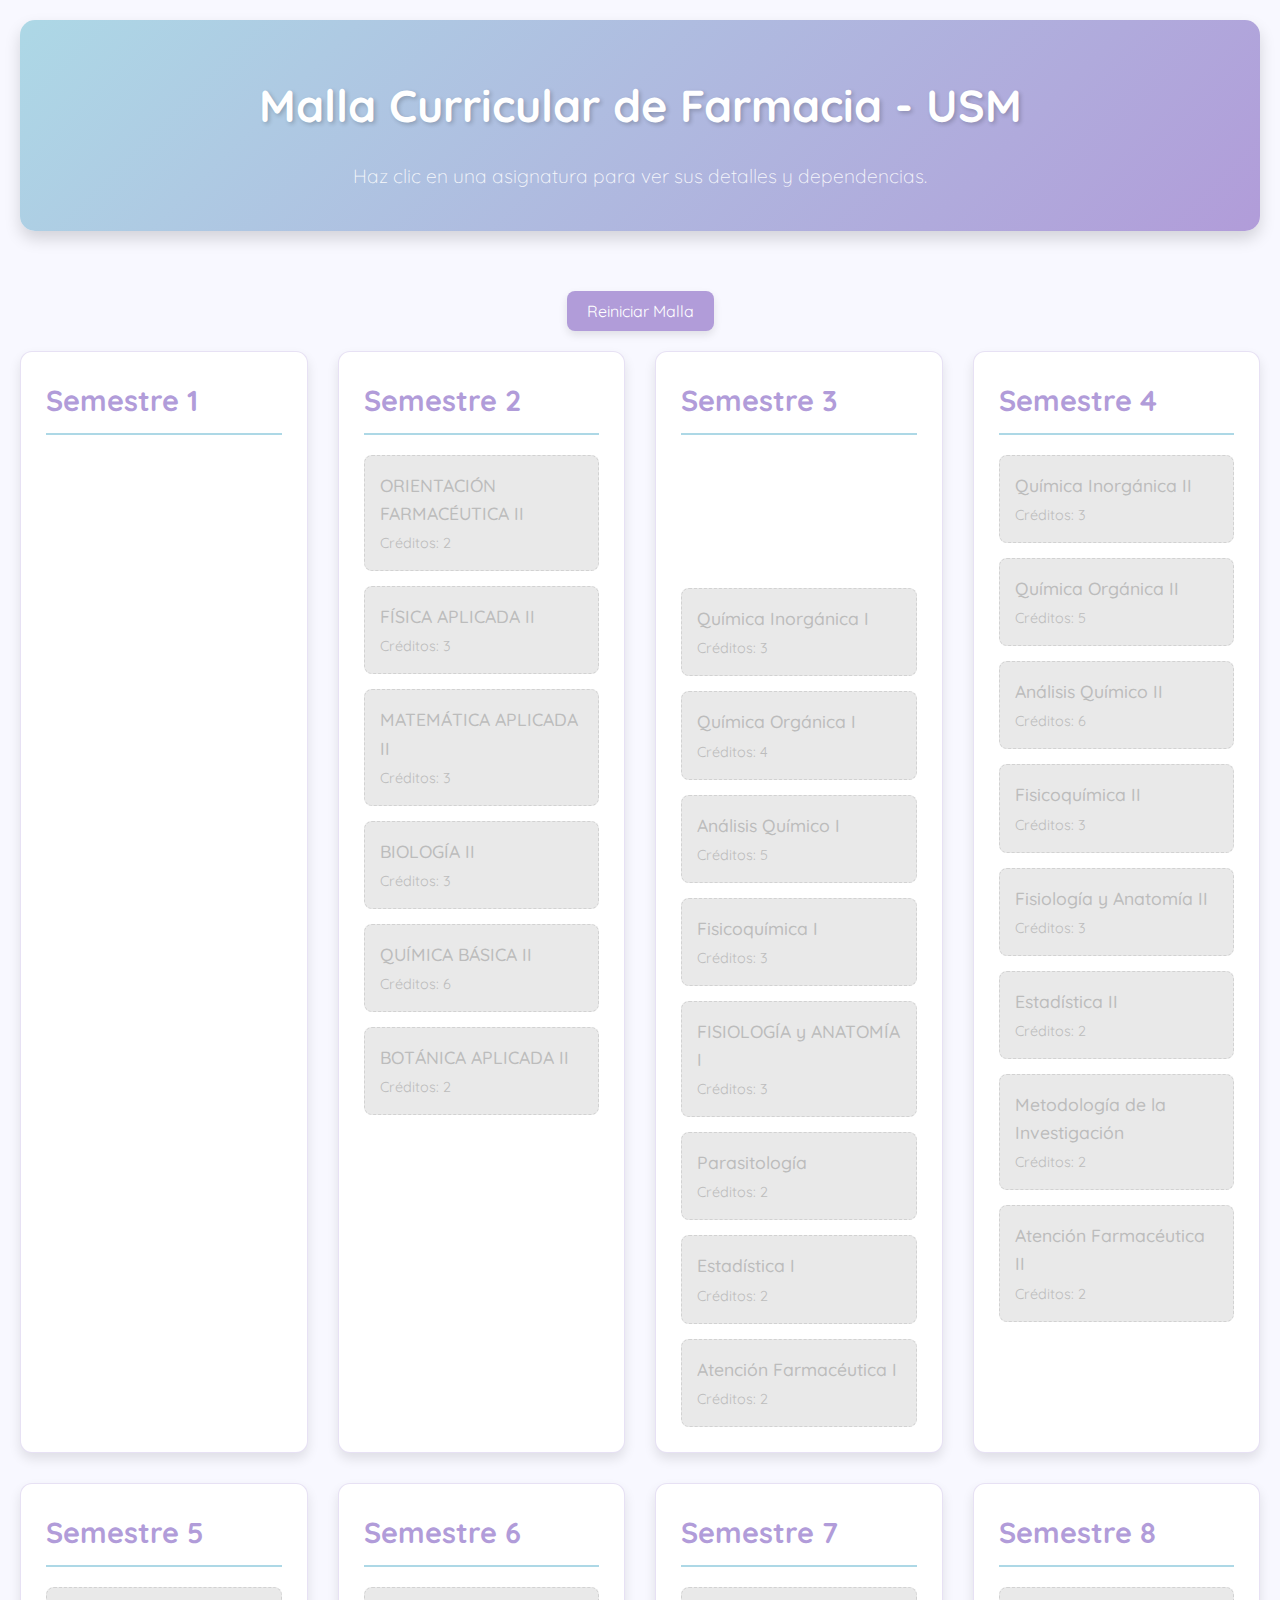
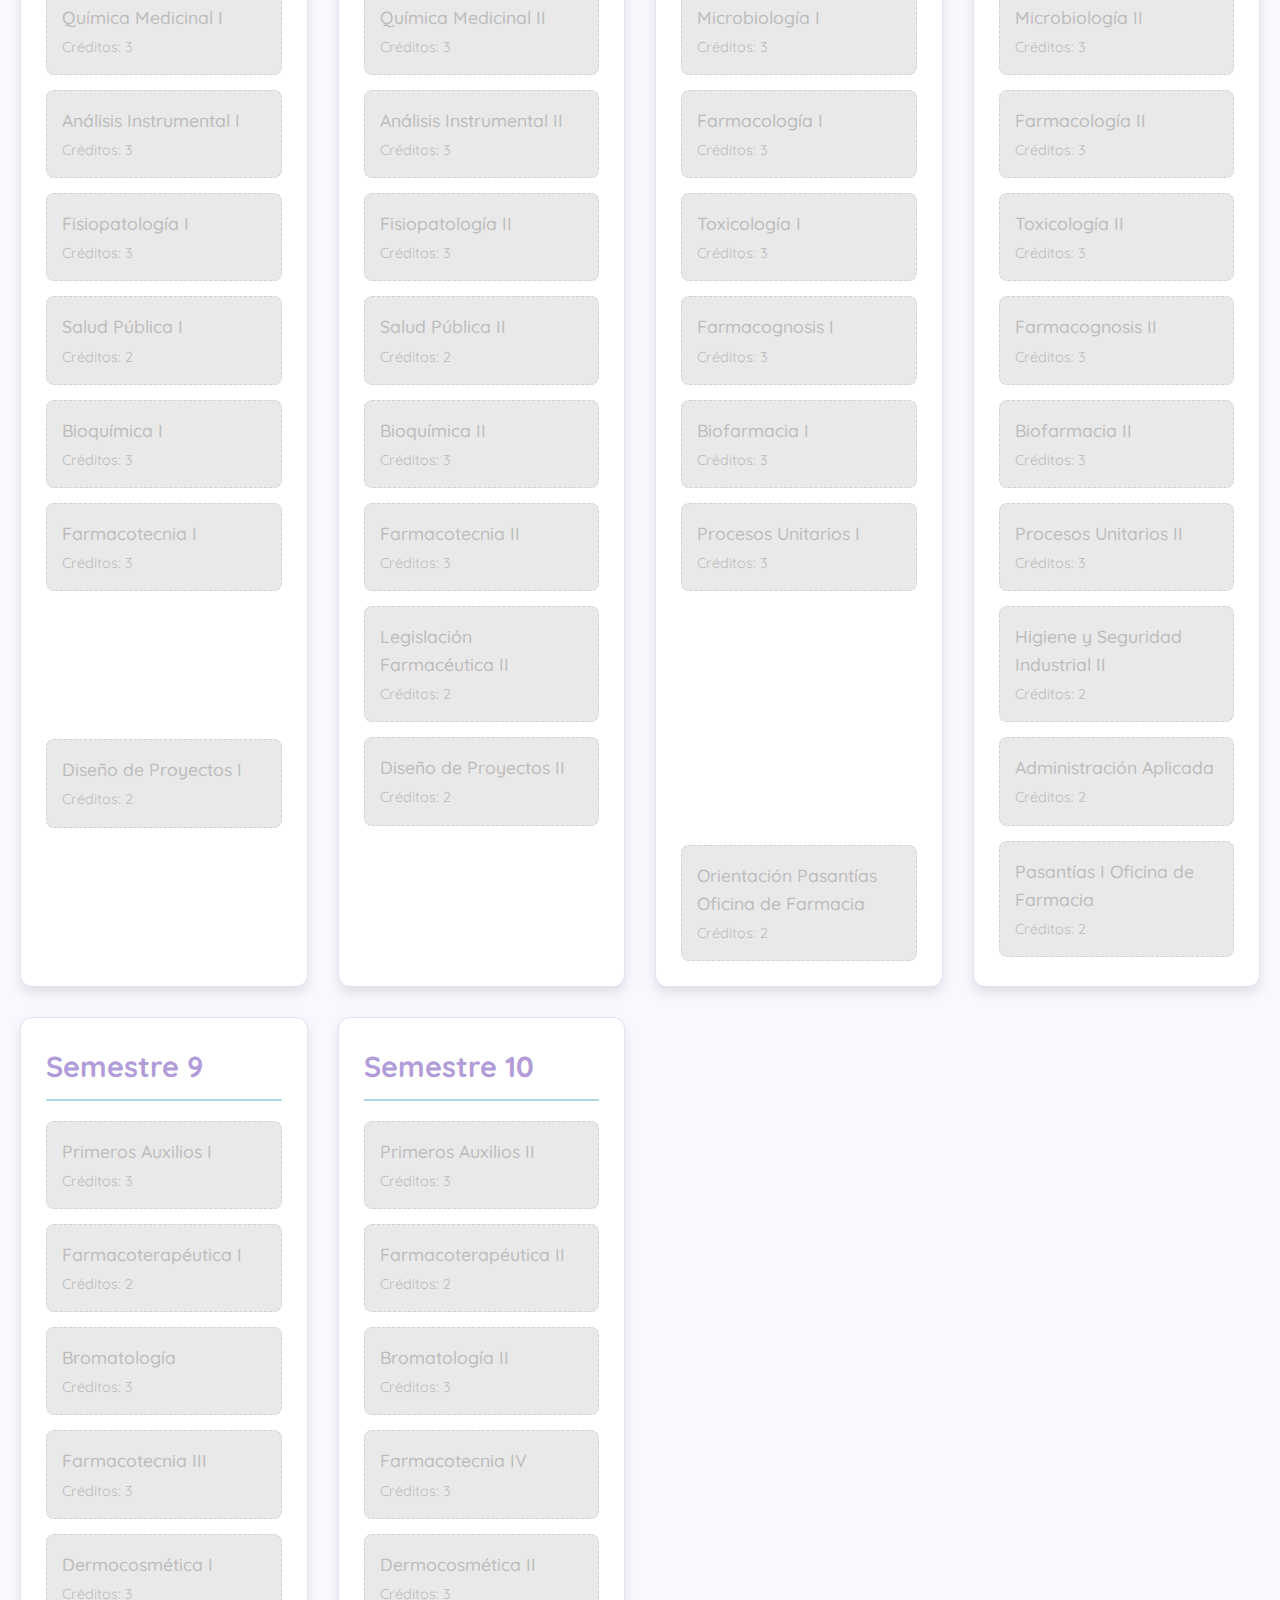
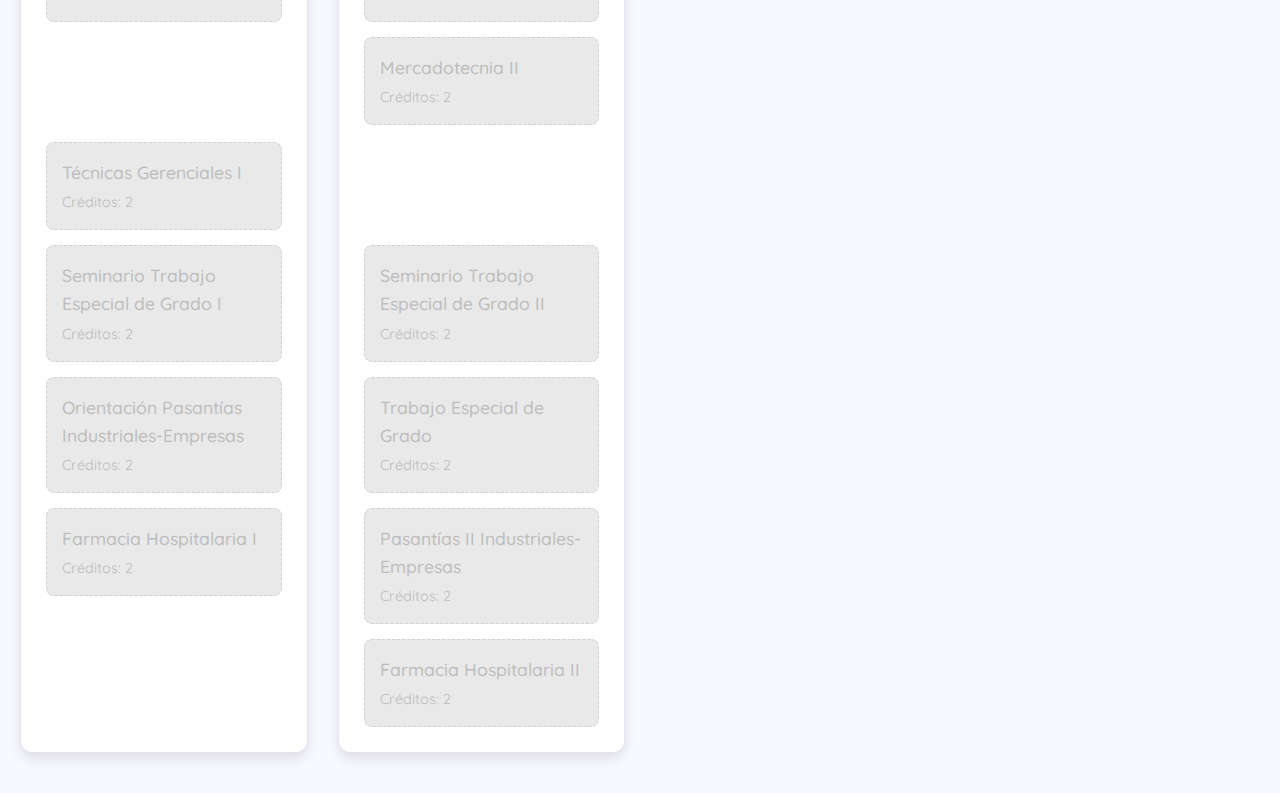
<file: index.html>
<!DOCTYPE html>
<html lang="es">
<head>
    <meta charset="UTF-8">
    <meta name="viewport" content="width=device-width, initial-scale=1.0">
    <title>Malla Curricular - Farmacia USM</title>
    <link rel="stylesheet" href="style.css">
</head>
<body>
    <header>
        <h1>Malla Curricular de Farmacia - USM</h1>
        <p>Haz clic en una asignatura para ver sus detalles y dependencias.</p>
    </header>

    <div class="grid-container">
        <div class="semester" id="semestre-1">
            <h2>Semestre 1</h2>
            <div class="course" id="orientacion-farmaceutica-i" data-credits="2">
                <h3>ORIENTACIÓN FARMACÉUTICA I</h3>
                <p>Créditos: 2</p>
            </div>
            <div class="course" id="fisica-aplicada-ii-s1" data-credits="3">
                <h3>FÍSICA APLICADA II</h3>
                <p>Créditos: 3</p>
            </div>
            <div class="course" id="matematica-aplicada-i" data-credits="3">
                <h3>MATEMÁTICA APLICADA I</h3>
                <p>Créditos: 3</p>
            </div>
            <div class="course" id="biologia-i" data-credits="3">
                <h3>BIOLOGÍA I</h3>
                <p>Créditos: 3</p>
            </div>
            <div class="course" id="quimica-basica" data-credits="6">
                <h3>QUÍMICA BÁSICA</h3>
                <p>Créditos: 6</p>
            </div>
            <div class="course" id="botanica-aplicada-i" data-credits="2">
                <h3>BOTÁNICA APLICADA I</h3>
                <p>Créditos: 2</p>
            </div>
        </div>

        <div class="semester" id="semestre-2">
            <h2>Semestre 2</h2>
            <div class="course" id="orientacion-farmaceutica-ii" data-credits="2" data-prerequisites="orientacion-farmaceutica-i">
                <h3>ORIENTACIÓN FARMACÉUTICA II</h3>
                <p>Créditos: 2</p>
            </div>
            <div class="course" id="fisica-aplicada-ii-s2" data-credits="3" data-prerequisites="fisica-aplicada-ii-s1">
                <h3>FÍSICA APLICADA II</h3>
                <p>Créditos: 3</p>
            </div>
            <div class="course" id="matematica-aplicada-ii" data-credits="3" data-prerequisites="matematica-aplicada-i">
                <h3>MATEMÁTICA APLICADA II</h3>
                <p>Créditos: 3</p>
            </div>
            <div class="course" id="biologia-ii" data-credits="3" data-prerequisites="biologia-i">
                <h3>BIOLOGÍA II</h3>
                <p>Créditos: 3</p>
            </div>
            <div class="course" id="quimica-basica-ii" data-credits="6" data-prerequisites="quimica-basica">
                <h3>QUÍMICA BÁSICA II</h3>
                <p>Créditos: 6</p>
            </div>
            <div class="course" id="botanica-aplicada-ii" data-credits="2" data-prerequisites="botanica-aplicada-i">
                <h3>BOTÁNICA APLICADA II</h3>
                <p>Créditos: 2</p>
            </div>
        </div>

        <div class="semester" id="semestre-3">
            <h2>Semestre 3</h2>
            <div class="course" id="estudio-y-comprension-hombre" data-credits="2">
                <h3>Estudio y Comprensión del Hombre</h3>
                <p>Créditos: 2</p>
            </div>
            <div class="course" id="quimica-inorganica-i" data-credits="3" data-prerequisites="quimica-basica-ii">
                <h3>Química Inorgánica I</h3>
                <p>Créditos: 3</p>
            </div>
            <div class="course" id="quimica-organica-i" data-credits="4" data-prerequisites="quimica-basica-ii">
                <h3>Química Orgánica I</h3>
                <p>Créditos: 4</p>
            </div>
            <div class="course" id="analisis-quimico-i" data-credits="5" data-prerequisites="quimica-basica-ii">
                <h3>Análisis Químico I</h3>
                <p>Créditos: 5</p>
            </div>
            <div class="course" id="fisicoquimica-i" data-credits="3" data-prerequisites="fisica-aplicada-ii-s2">
                <h3>Fisicoquímica I</h3>
                <p>Créditos: 3</p>
            </div>
            <div class="course" id="fisiologia-y-anatomia-i" data-credits="3" data-prerequisites="biologia-ii">
                <h3>FISIOLOGÍA y ANATOMÍA I</h3>
                <p>Créditos: 3</p>
            </div>
            <div class="course" id="parasitologia" data-credits="2" data-prerequisites="biologia-ii">
                <h3>Parasitología</h3>
                <p>Créditos: 2</p>
            </div>
            <div class="course" id="estadistica-i" data-credits="2" data-prerequisites="matematica-aplicada-ii">
                <h3>Estadística I</h3>
                <p>Créditos: 2</p>
            </div>
            <div class="course" id="atencion-farmaceutica-i" data-credits="2" data-prerequisites="orientacion-farmaceutica-ii">
                <h3>Atención Farmacéutica I</h3>
                <p>Créditos: 2</p>
            </div>
        </div>

        <div class="semester" id="semestre-4">
            <h2>Semestre 4</h2>
            <div class="course" id="quimica-inorganica-ii" data-credits="3" data-prerequisites="quimica-inorganica-i">
                <h3>Química Inorgánica II</h3>
                <p>Créditos: 3</p>
            </div>
            <div class="course" id="quimica-organica-ii" data-credits="5" data-prerequisites="quimica-organica-i">
                <h3>Química Orgánica II</h3>
                <p>Créditos: 5</p>
            </div>
            <div class="course" id="analisis-quimico-ii" data-credits="6" data-prerequisites="analisis-quimico-i">
                <h3>Análisis Químico II</h3>
                <p>Créditos: 6</p>
            </div>
            <div class="course" id="fisicoquimica-ii" data-credits="3" data-prerequisites="fisicoquimica-i">
                <h3>Fisicoquímica II</h3>
                <p>Créditos: 3</p>
            </div>
            <div class="course" id="fisiologia-y-anatomia-ii" data-credits="3" data-prerequisites="fisiologia-y-anatomia-i">
                <h3>Fisiología y Anatomía II</h3>
                <p>Créditos: 3</p>
            </div>
            <div class="course" id="estadistica-ii" data-credits="2" data-prerequisites="estadistica-i">
                <h3>Estadística II</h3>
                <p>Créditos: 2</p>
            </div>
            <div class="course" id="metodologia-investigacion" data-credits="2" data-prerequisites="estadistica-i">
                <h3>Metodología de la Investigación</h3>
                <p>Créditos: 2</p>
            </div>
            <div class="course" id="atencion-farmaceutica-ii" data-credits="2" data-prerequisites="atencion-farmaceutica-i">
                <h3>Atención Farmacéutica II</h3>
                <p>Créditos: 2</p>
            </div>
        </div>

        <div class="semester" id="semestre-5">
            <h2>Semestre 5</h2>
            <div class="course" id="quimica-medicinal-i" data-credits="3" data-prerequisites="quimica-organica-ii">
                <h3>Química Medicinal I</h3>
                <p>Créditos: 3</p>
            </div>
            <div class="course" id="analisis-instrumental-i" data-credits="3" data-prerequisites="analisis-quimico-ii">
                <h3>Análisis Instrumental I</h3>
                <p>Créditos: 3</p>
            </div>
            <div class="course" id="fisiopatologia-i" data-credits="3" data-prerequisites="fisiologia-y-anatomia-ii">
                <h3>Fisiopatología I</h3>
                <p>Créditos: 3</p>
            </div>
            <div class="course" id="salud-publica-i" data-credits="2" data-prerequisites="parasitologia">
                <h3>Salud Pública I</h3>
                <p>Créditos: 2</p>
            </div>
            <div class="course" id="bioquimica-i" data-credits="3" data-prerequisites="fisicoquimica-ii">
                <h3>Bioquímica I</h3>
                <p>Créditos: 3</p>
            </div>
            <div class="course" id="farmacotecnia-i" data-credits="3" data-prerequisites="atencion-farmaceutica-ii">
                <h3>Farmacotecnia I</h3>
                <p>Créditos: 3</p>
            </div>
            <div class="course" id="legislacion-farmaceutica-i" data-credits="2">
                <h3>Legislación Farmacéutica I</h3>
                <p>Créditos: 2</p>
            </div>
            <div class="course" id="diseno-proyectos-i" data-credits="2" data-prerequisites="estadistica-ii">
                <h3>Diseño de Proyectos I</h3>
                <p>Créditos: 2</p>
            </div>
        </div>

        <div class="semester" id="semestre-6">
            <h2>Semestre 6</h2>
            <div class="course" id="quimica-medicinal-ii" data-credits="3" data-prerequisites="quimica-medicinal-i">
                <h3>Química Medicinal II</h3>
                <p>Créditos: 3</p>
            </div>
            <div class="course" id="analisis-instrumental-ii" data-credits="3" data-prerequisites="analisis-instrumental-i">
                <h3>Análisis Instrumental II</h3>
                <p>Créditos: 3</p>
            </div>
            <div class="course" id="fisiopatologia-ii" data-credits="3" data-prerequisites="fisiopatologia-i">
                <h3>Fisiopatología II</h3>
                <p>Créditos: 3</p>
            </div>
            <div class="course" id="salud-publica-ii" data-credits="2" data-prerequisites="salud-publica-i">
                <h3>Salud Pública II</h3>
                <p>Créditos: 2</p>
            </div>
            <div class="course" id="bioquimica-ii" data-credits="3" data-prerequisites="bioquimica-i">
                <h3>Bioquímica II</h3>
                <p>Créditos: 3</p>
            </div>
            <div class="course" id="farmacotecnia-ii" data-credits="3" data-prerequisites="farmacotecnia-i">
                <h3>Farmacotecnia II</h3>
                <p>Créditos: 3</p>
            </div>
            <div class="course" id="legislacion-farmaceutica-ii" data-credits="2" data-prerequisites="legislacion-farmaceutica-i">
                <h3>Legislación Farmacéutica II</h3>
                <p>Créditos: 2</p>
            </div>
            <div class="course" id="diseno-proyectos-ii" data-credits="2" data-prerequisites="diseno-proyectos-i">
                <h3>Diseño de Proyectos II</h3>
                <p>Créditos: 2</p>
            </div>
        </div>

        <div class="semester" id="semestre-7">
            <h2>Semestre 7</h2>
            <div class="course" id="microbiologia-i" data-credits="3" data-prerequisites="salud-publica-ii">
                <h3>Microbiología I</h3>
                <p>Créditos: 3</p>
            </div>
            <div class="course" id="farmacologia-i" data-credits="3" data-prerequisites="fisiopatologia-ii">
                <h3>Farmacología I</h3>
                <p>Créditos: 3</p>
            </div>
            <div class="course" id="toxicologia-i" data-credits="3" data-prerequisites="bioquimica-ii">
                <h3>Toxicología I</h3>
                <p>Créditos: 3</p>
            </div>
            <div class="course" id="farmacognosis-i" data-credits="3" data-prerequisites="quimica-medicinal-ii">
                <h3>Farmacognosis I</h3>
                <p>Créditos: 3</p>
            </div>
            <div class="course" id="biofarmacia-i" data-credits="3" data-prerequisites="analisis-instrumental-ii">
                <h3>Biofarmacia I</h3>
                <p>Créditos: 3</p>
            </div>
            <div class="course" id="procesos-unitarios-i" data-credits="3" data-prerequisites="analisis-instrumental-ii">
                <h3>Procesos Unitarios I</h3>
                <p>Créditos: 3</p>
            </div>
            <div class="course" id="higiene-seguridad-industrial-i" data-credits="2">
                <h3>Higiene y Seguridad Industrial I</h3>
                <p>Créditos: 2</p>
            </div>
            <div class="course" id="economia-aplicada" data-credits="2">
                <h3>Economía Aplicada</h3>
                <p>Créditos: 2</p>
            </div>
            <div class="course" id="orientacion-pasantias-oficina" data-credits="2" data-prerequisites="farmacotecnia-ii">
                <h3>Orientación Pasantías Oficina de Farmacia</h3>
                <p>Créditos: 2</p>
            </div>
        </div>

        <div class="semester" id="semestre-8">
            <h2>Semestre 8</h2>
            <div class="course" id="microbiologia-ii" data-credits="3" data-prerequisites="microbiologia-i">
                <h3>Microbiología II</h3>
                <p>Créditos: 3</p>
            </div>
            <div class="course" id="farmacologia-ii" data-credits="3" data-prerequisites="farmacologia-i">
                <h3>Farmacología II</h3>
                <p>Créditos: 3</p>
            </div>
            <div class="course" id="toxicologia-ii" data-credits="3" data-prerequisites="toxicologia-i">
                <h3>Toxicología II</h3>
                <p>Créditos: 3</p>
            </div>
            <div class="course" id="farmacognosis-ii" data-credits="3" data-prerequisites="farmacognosis-i">
                <h3>Farmacognosis II</h3>
                <p>Créditos: 3</p>
            </div>
            <div class="course" id="biofarmacia-ii" data-credits="3" data-prerequisites="biofarmacia-i">
                <h3>Biofarmacia II</h3>
                <p>Créditos: 3</p>
            </div>
            <div class="course" id="procesos-unitarios-ii" data-credits="3" data-prerequisites="procesos-unitarios-i">
                <h3>Procesos Unitarios II</h3>
                <p>Créditos: 3</p>
            </div>
            <div class="course" id="higiene-seguridad-industrial-ii" data-credits="2" data-prerequisites="higiene-seguridad-industrial-i">
                <h3>Higiene y Seguridad Industrial II</h3>
                <p>Créditos: 2</p>
            </div>
            <div class="course" id="administracion-aplicada" data-credits="2" data-prerequisites="economia-aplicada">
                <h3>Administración Aplicada</h3>
                <p>Créditos: 2</p>
            </div>
            <div class="course" id="pasantias-i-oficina" data-credits="2" data-prerequisites="orientacion-pasantias-oficina">
                <h3>Pasantías I Oficina de Farmacia</h3>
                <p>Créditos: 2</p>
            </div>
        </div>

        <div class="semester" id="semestre-9">
            <h2>Semestre 9</h2>
            <div class="course" id="primeros-auxilios-i" data-credits="3" data-prerequisites="toxicologia-ii">
                <h3>Primeros Auxilios I</h3>
                <p>Créditos: 3</p>
            </div>
            <div class="course" id="farmacoterapeutica-i" data-credits="2" data-prerequisites="farmacologia-ii">
                <h3>Farmacoterapéutica I</h3>
                <p>Créditos: 2</p>
            </div>
            <div class="course" id="bromatologia" data-credits="3" data-prerequisites="microbiologia-ii">
                <h3>Bromatología</h3>
                <p>Créditos: 3</p>
            </div>
            <div class="course" id="farmacotecnia-iii" data-credits="3" data-prerequisites="procesos-unitarios-ii">
                <h3>Farmacotecnia III</h3>
                <p>Créditos: 3</p>
            </div>
            <div class="course" id="dermocosmetica-i" data-credits="3" data-prerequisites="farmacognosis-ii">
                <h3>Dermocosmética I</h3>
                <p>Créditos: 3</p>
            </div>
            <div class="course" id="mercadotecnia-i" data-credits="2">
                <h3>Mercadotecnia I</h3>
                <p>Créditos: 2</p>
            </div>
            <div class="course" id="tecnicas-gerenciales-i" data-credits="2" data-prerequisites="administracion-aplicada">
                <h3>Técnicas Gerenciales I</h3>
                <p>Créditos: 2</p>
            </div>
            <div class="course" id="seminario-tesis-i" data-credits="2" data-prerequisites="diseno-proyectos-ii">
                <h3>Seminario Trabajo Especial de Grado I</h3>
                <p>Créditos: 2</p>
            </div>
            <div class="course" id="orientacion-pasantias-industriales" data-credits="2" data-prerequisites="pasantias-i-oficina">
                <h3>Orientación Pasantías Industriales-Empresas</h3>
                <p>Créditos: 2</p>
            </div>
            <div class="course" id="farmacia-hospitalaria-i" data-credits="2" data-prerequisites="farmacologia-ii">
                <h3>Farmacia Hospitalaria I</h3>
                <p>Créditos: 2</p>
            </div>
        </div>

        <div class="semester" id="semestre-10">
            <h2>Semestre 10</h2>
            <div class="course" id="primeros-auxilios-ii" data-credits="3" data-prerequisites="primeros-auxilios-i">
                <h3>Primeros Auxilios II</h3>
                <p>Créditos: 3</p>
            </div>
            <div class="course" id="farmacoterapeutica-ii" data-credits="2" data-prerequisites="farmacoterapeutica-i">
                <h3>Farmacoterapéutica II</h3>
                <p>Créditos: 2</p>
            </div>
            <div class="course" id="bromatologia-ii" data-credits="3" data-prerequisites="bromatologia">
                <h3>Bromatología II</h3>
                <p>Créditos: 3</p>
            </div>
            <div class="course" id="farmacotecnia-iv" data-credits="3" data-prerequisites="farmacotecnia-iii">
                <h3>Farmacotecnia IV</h3>
                <p>Créditos: 3</p>
            </div>
            <div class="course" id="dermocosmetica-ii" data-credits="3" data-prerequisites="dermocosmetica-i">
                <h3>Dermocosmética II</h3>
                <p>Créditos: 3</p>
            </div>
            <div class="course" id="mercadotecnia-ii" data-credits="2" data-prerequisites="mercadotecnia-i">
                <h3>Mercadotecnia II</h3>
                <p>Créditos: 2</p>
            </div>
            <div class="course" id="tecnicas-gerenciales-ii" data-credits="2">
                <h3>Técnicas Gerenciales II</h3>
                <p>Créditos: 2</p>
            </div>
            <div class="course" id="seminario-tesis-ii" data-credits="2" data-prerequisites="seminario-tesis-i">
                <h3>Seminario Trabajo Especial de Grado II</h3>
                <p>Créditos: 2</p>
            </div>
            <div class="course" id="trabajo-especial-grado" data-credits="2" data-prerequisites="seminario-tesis-ii">
                <h3>Trabajo Especial de Grado</h3>
                <p>Créditos: 2</p>
            </div>
            <div class="course" id="pasantias-ii-industriales" data-credits="2" data-prerequisites="orientacion-pasantias-industriales">
                <h3>Pasantías II Industriales-Empresas</h3>
                <p>Créditos: 2</p>
            </div>
            <div class="course" id="farmacia-hospitalaria-ii" data-credits="2" data-prerequisites="farmacia-hospitalaria-i">
                <h3>Farmacia Hospitalaria II</h3>
                <p>Créditos: 2</p>
            </div>
        </div>
    </div>

    <script src="script.js"></script>
</body>
</html>
</file>
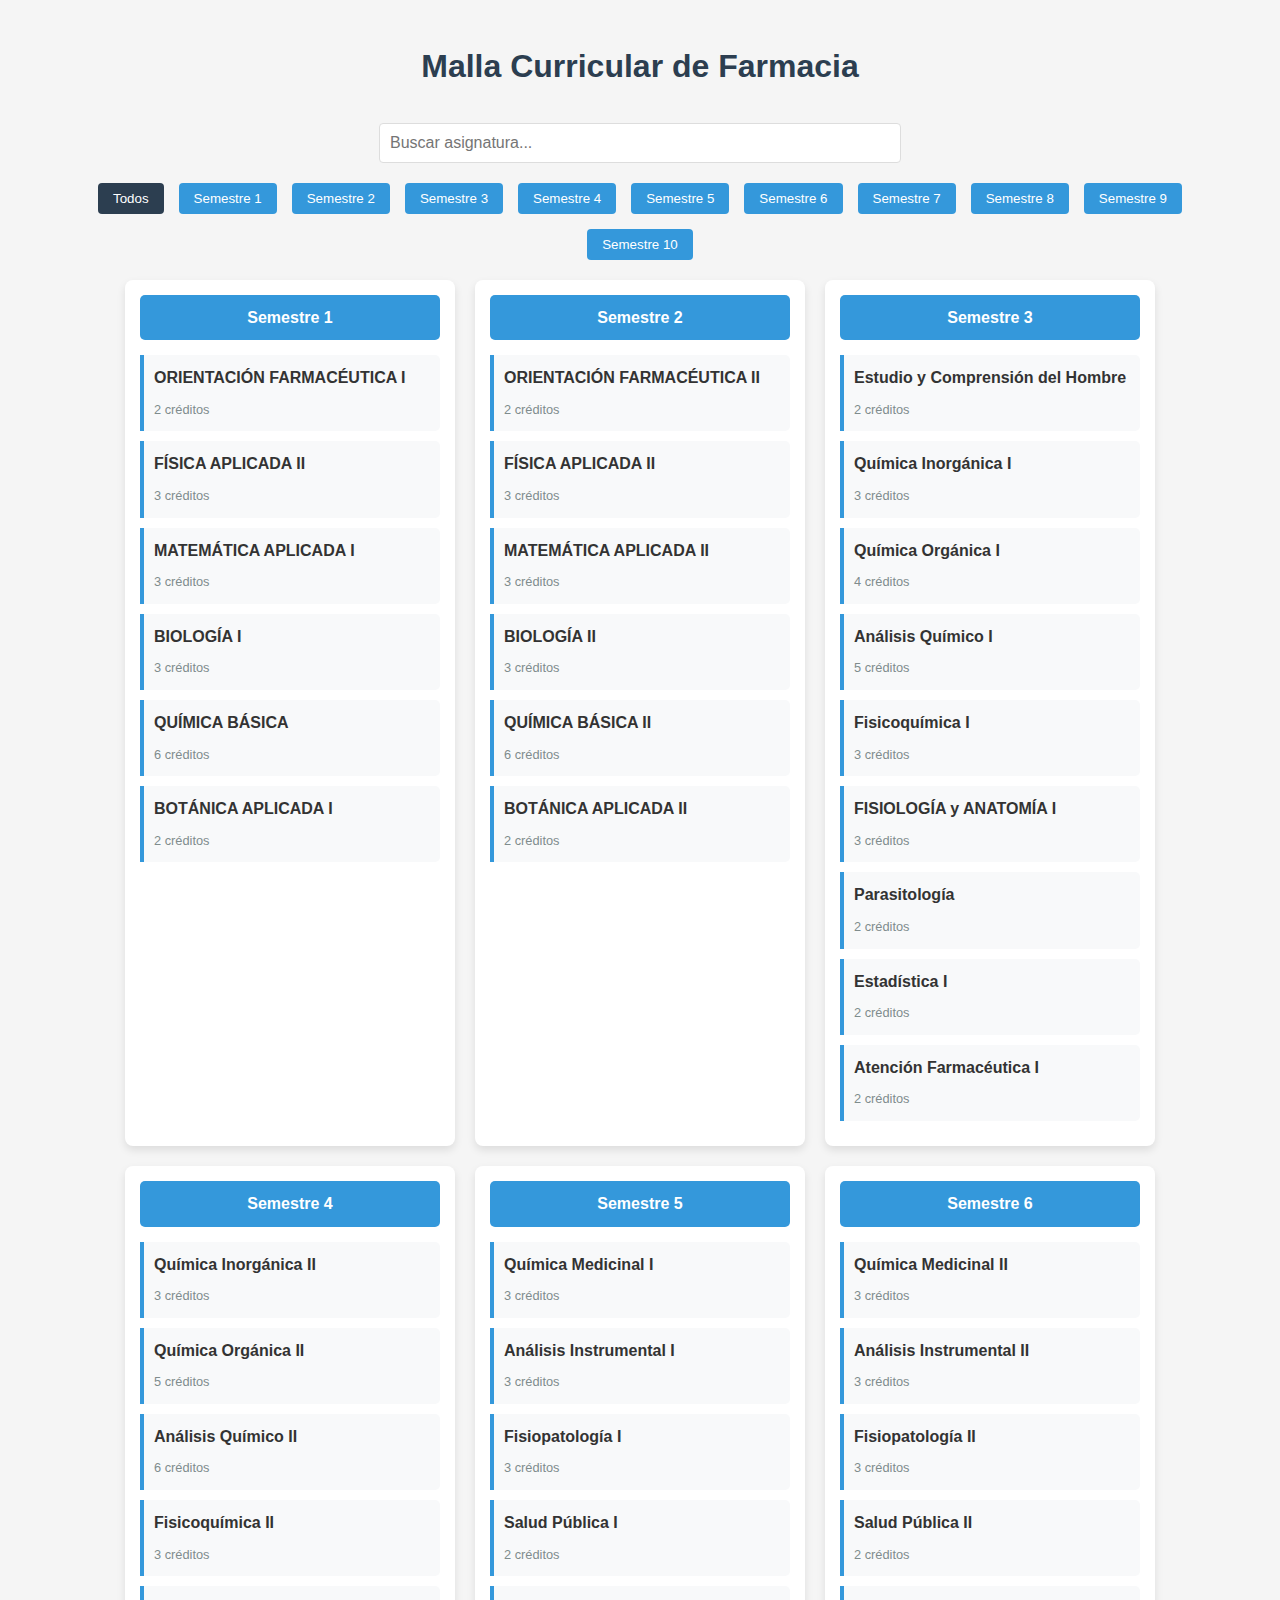
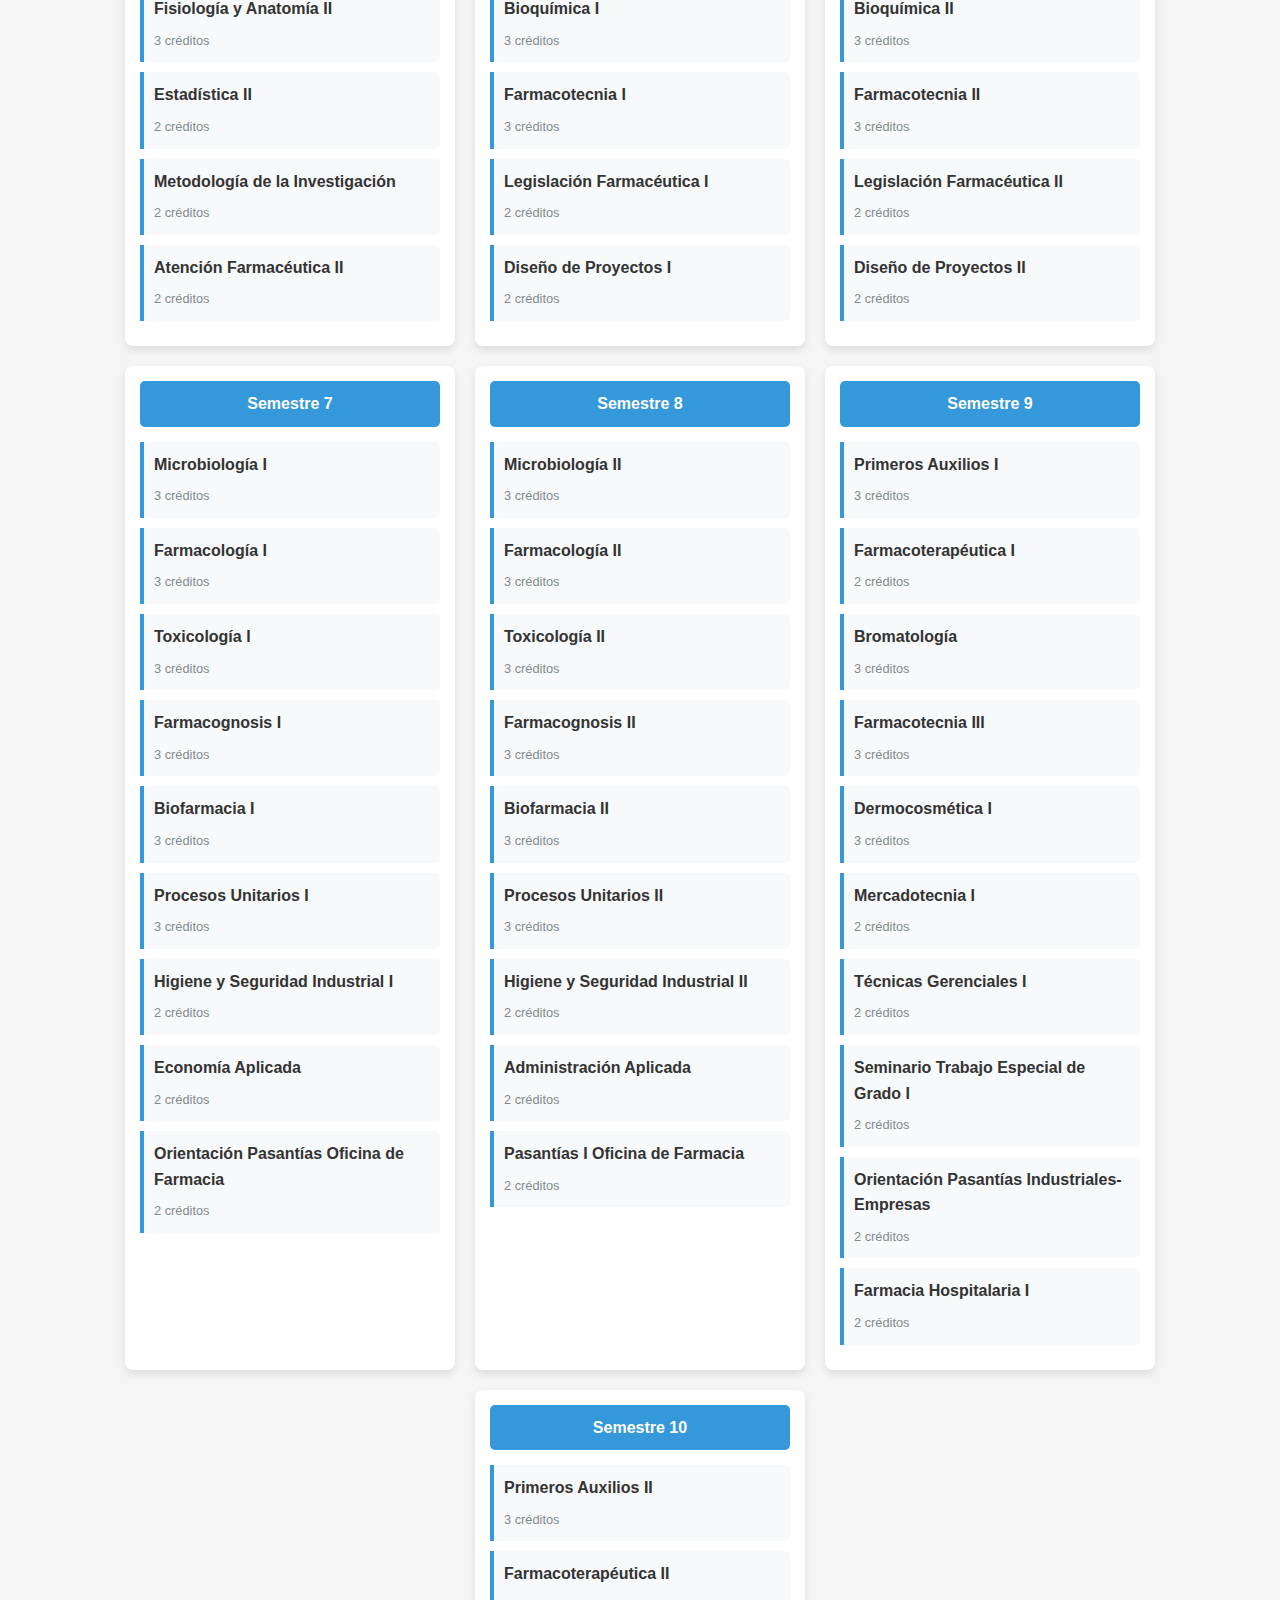
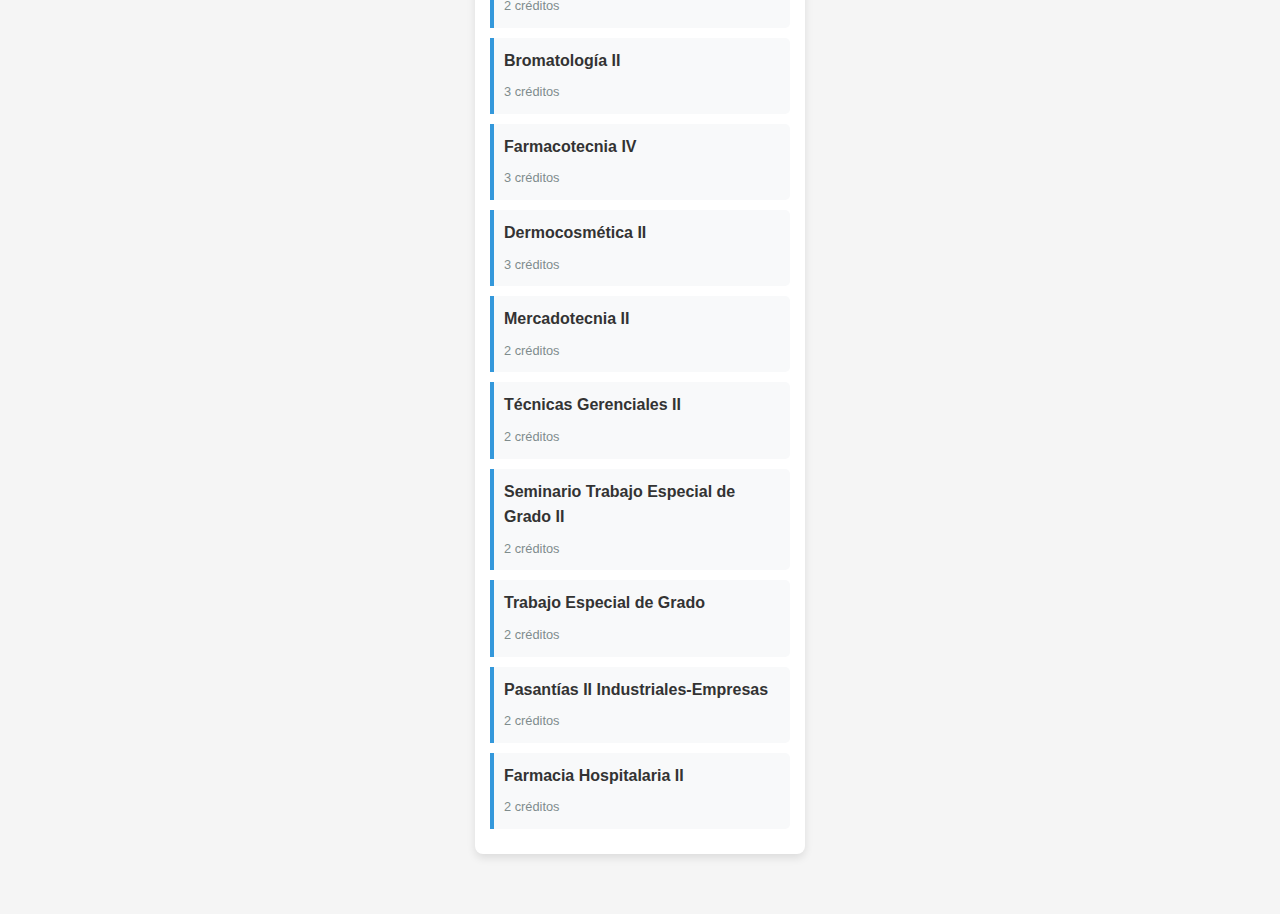
<file: malla-farmacia.html>
<!DOCTYPE html>
<html lang="es">
<head>
    <meta charset="UTF-8">
    <meta name="viewport" content="width=device-width, initial-scale=1.0">
    <title>Malla Curricular de Farmacia</title>
    <style>
        body {
            font-family: 'Arial', sans-serif;
            line-height: 1.6;
            color: #333;
            max-width: 1200px;
            margin: 0 auto;
            padding: 20px;
            background-color: #f5f5f5;
        }
        
        h1 {
            text-align: center;
            color: #2c3e50;
            margin-bottom: 30px;
        }
        
        .semester-container {
            display: flex;
            flex-wrap: wrap;
            gap: 20px;
            justify-content: center;
            margin-bottom: 40px;
        }
        
        .semester {
            background-color: white;
            border-radius: 8px;
            box-shadow: 0 4px 8px rgba(0,0,0,0.1);
            padding: 15px;
            width: 300px;
            transition: transform 0.3s ease;
        }
        
        .semester:hover {
            transform: translateY(-5px);
        }
        
        .semester-title {
            background-color: #3498db;
            color: white;
            padding: 10px;
            border-radius: 5px;
            text-align: center;
            margin-bottom: 15px;
            font-weight: bold;
        }
        
        .course {
            background-color: #f8f9fa;
            border-left: 4px solid #3498db;
            padding: 10px;
            margin-bottom: 10px;
            border-radius: 0 5px 5px 0;
            cursor: pointer;
            transition: all 0.3s ease;
        }
        
        .course:hover {
            background-color: #e9f7fe;
            border-left-color: #2980b9;
        }
        
        .course-name {
            font-weight: bold;
            margin-bottom: 5px;
        }
        
        .course-credits {
            font-size: 0.8em;
            color: #7f8c8d;
            display: inline-block;
            margin-right: 10px;
        }
        
        .course-req {
            font-size: 0.8em;
            color: #e74c3c;
            display: none;
        }
        
        .modal {
            display: none;
            position: fixed;
            z-index: 1;
            left: 0;
            top: 0;
            width: 100%;
            height: 100%;
            overflow: auto;
            background-color: rgba(0,0,0,0.4);
        }
        
        .modal-content {
            background-color: #fefefe;
            margin: 10% auto;
            padding: 20px;
            border: 1px solid #888;
            width: 80%;
            max-width: 600px;
            border-radius: 8px;
            box-shadow: 0 4px 8px rgba(0,0,0,0.2);
        }
        
        .close {
            color: #aaa;
            float: right;
            font-size: 28px;
            font-weight: bold;
            cursor: pointer;
        }
        
        .close:hover {
            color: black;
        }
        
        .search-container {
            margin-bottom: 20px;
            text-align: center;
        }
        
        #searchInput {
            padding: 10px;
            width: 60%;
            max-width: 500px;
            border: 1px solid #ddd;
            border-radius: 4px;
            font-size: 16px;
        }
        
        .highlight {
            background-color: yellow;
        }
        
        .filter-container {
            display: flex;
            justify-content: center;
            gap: 15px;
            margin-bottom: 20px;
            flex-wrap: wrap;
        }
        
        .filter-btn {
            padding: 8px 15px;
            background-color: #3498db;
            color: white;
            border: none;
            border-radius: 4px;
            cursor: pointer;
            transition: background-color 0.3s;
        }
        
        .filter-btn:hover {
            background-color: #2980b9;
        }
        
        .filter-btn.active {
            background-color: #2c3e50;
        }
        
        @media (max-width: 768px) {
            .semester {
                width: 100%;
            }
            
            .modal-content {
                width: 95%;
                margin: 20% auto;
            }
        }
    </style>
</head>
<body>
    <h1>Malla Curricular de Farmacia</h1>
    
    <div class="search-container">
        <input type="text" id="searchInput" placeholder="Buscar asignatura..." onkeyup="searchCourses()">
    </div>
    
    <div class="filter-container">
        <button class="filter-btn active" onclick="filterSemesters('all')">Todos</button>
        <button class="filter-btn" onclick="filterSemesters('1')">Semestre 1</button>
        <button class="filter-btn" onclick="filterSemesters('2')">Semestre 2</button>
        <button class="filter-btn" onclick="filterSemesters('3')">Semestre 3</button>
        <button class="filter-btn" onclick="filterSemesters('4')">Semestre 4</button>
        <button class="filter-btn" onclick="filterSemesters('5')">Semestre 5</button>
        <button class="filter-btn" onclick="filterSemesters('6')">Semestre 6</button>
        <button class="filter-btn" onclick="filterSemesters('7')">Semestre 7</button>
        <button class="filter-btn" onclick="filterSemesters('8')">Semestre 8</button>
        <button class="filter-btn" onclick="filterSemesters('9')">Semestre 9</button>
        <button class="filter-btn" onclick="filterSemesters('10')">Semestre 10</button>
    </div>
    
    <div id="semestersContainer" class="semester-container">
        <!-- Los semestres se generarán dinámicamente con JavaScript -->
    </div>
    
    <div id="courseModal" class="modal">
        <div class="modal-content">
            <span class="close">&times;</span>
            <h2 id="modalTitle"></h2>
            <p><strong>Créditos:</strong> <span id="modalCredits"></span></p>
            <p><strong>Semestre:</strong> <span id="modalSemester"></span></p>
            <div id="modalRequisites"></div>
        </div>
    </div>
    
    <script>
        // Datos de la malla curricular
        const curriculumData = [
            // Semestre 1
            {
                semester: 1,
                courses: [
                    { name: "ORIENTACIÓN FARMACÉUTICA I", credits: 2, requisites: [] },
                    { name: "FÍSICA APLICADA II", credits: 3, requisites: [] },
                    { name: "MATEMÁTICA APLICADA I", credits: 3, requisites: [] },
                    { name: "BIOLOGÍA I", credits: 3, requisites: [] },
                    { name: "QUÍMICA BÁSICA", credits: 6, requisites: [] },
                    { name: "BOTÁNICA APLICADA I", credits: 2, requisites: [] }
                ]
            },
            // Semestre 2
            {
                semester: 2,
                courses: [
                    { name: "ORIENTACIÓN FARMACÉUTICA II", credits: 2, requisites: ["ORIENTACIÓN FARMACÉUTICA I"] },
                    { name: "FÍSICA APLICADA II", credits: 3, requisites: ["FÍSICA APLICADA II"] },
                    { name: "MATEMÁTICA APLICADA II", credits: 3, requisites: ["MATEMÁTICA APLICADA I"] },
                    { name: "BIOLOGÍA II", credits: 3, requisites: ["BIOLOGÍA I"] },
                    { name: "QUÍMICA BÁSICA II", credits: 6, requisites: ["QUÍMICA BÁSICA"] },
                    { name: "BOTÁNICA APLICADA II", credits: 2, requisites: ["BOTÁNICA APLICADA I"] }
                ]
            },
            // Semestre 3
            {
                semester: 3,
                courses: [
                    { name: "Estudio y Comprensión del Hombre", credits: 2, requisites: [] },
                    { name: "Química Inorgánica I", credits: 3, requisites: ["QUÍMICA BÁSICA II"] },
                    { name: "Química Orgánica I", credits: 4, requisites: ["QUÍMICA BÁSICA II"] },
                    { name: "Análisis Químico I", credits: 5, requisites: ["QUÍMICA BÁSICA II"] },
                    { name: "Fisicoquímica I", credits: 3, requisites: ["FÍSICA APLICADA II"] },
                    { name: "FISIOLOGÍA y ANATOMÍA I", credits: 3, requisites: ["BIOLOGÍA II"] },
                    { name: "Parasitología", credits: 2, requisites: ["BIOLOGÍA II"] },
                    { name: "Estadística I", credits: 2, requisites: ["MATEMÁTICA APLICADA II"] },
                    { name: "Atención Farmacéutica I", credits: 2, requisites: ["ORIENTACIÓN FARMACÉUTICA II"] }
                ]
            },
            // Semestre 4
            {
                semester: 4,
                courses: [
                    { name: "Química Inorgánica II", credits: 3, requisites: ["Química Inorgánica I"] },
                    { name: "Química Orgánica II", credits: 5, requisites: ["Química Orgánica I"] },
                    { name: "Análisis Químico II", credits: 6, requisites: ["Análisis Químico I"] },
                    { name: "Fisicoquímica II", credits: 3, requisites: ["Fisicoquímica I"] },
                    { name: "Fisiología y Anatomía II", credits: 3, requisites: ["FISIOLOGÍA y ANATOMÍA I"] },
                    { name: "Estadística II", credits: 2, requisites: ["Estadística I"] },
                    { name: "Metodología de la Investigación", credits: 2, requisites: ["Estadística I"] },
                    { name: "Atención Farmacéutica II", credits: 2, requisites: ["Atención Farmacéutica I"] }
                ]
            },
            // Semestre 5
            {
                semester: 5,
                courses: [
                    { name: "Química Medicinal I", credits: 3, requisites: ["Química Orgánica II"] },
                    { name: "Análisis Instrumental I", credits: 3, requisites: ["Análisis Químico II"] },
                    { name: "Fisiopatología I", credits: 3, requisites: ["Fisiología y Anatomía II"] },
                    { name: "Salud Pública I", credits: 2, requisites: ["Parasitología"] },
                    { name: "Bioquímica I", credits: 3, requisites: ["Fisicoquímica II"] },
                    { name: "Farmacotecnia I", credits: 3, requisites: ["Atención Farmacéutica II"] },
                    { name: "Legislación Farmacéutica I", credits: 2, requisites: [] },
                    { name: "Diseño de Proyectos I", credits: 2, requisites: ["Estadística II"] }
                ]
            },
            // Semestre 6
            {
                semester: 6,
                courses: [
                    { name: "Química Medicinal II", credits: 3, requisites: ["Química Medicinal I"] },
                    { name: "Análisis Instrumental II", credits: 3, requisites: ["Análisis Instrumental I"] },
                    { name: "Fisiopatología II", credits: 3, requisites: ["Fisiopatología I"] },
                    { name: "Salud Pública II", credits: 2, requisites: ["Salud Pública I"] },
                    { name: "Bioquímica II", credits: 3, requisites: ["Bioquímica I"] },
                    { name: "Farmacotecnia II", credits: 3, requisites: ["Farmacotecnia I"] },
                    { name: "Legislación Farmacéutica II", credits: 2, requisites: ["Legislación Farmacéutica I"] },
                    { name: "Diseño de Proyectos II", credits: 2, requisites: ["Diseño de Proyectos I"] }
                ]
            },
            // Semestre 7
            {
                semester: 7,
                courses: [
                    { name: "Microbiología I", credits: 3, requisites: ["Salud Pública II"] },
                    { name: "Farmacología I", credits: 3, requisites: ["Fisiopatología II"] },
                    { name: "Toxicología I", credits: 3, requisites: ["Bioquímica II"] },
                    { name: "Farmacognosis I", credits: 3, requisites: ["Química Medicinal II"] },
                    { name: "Biofarmacia I", credits: 3, requisites: ["Análisis Instrumental II"] },
                    { name: "Procesos Unitarios I", credits: 3, requisites: ["Análisis Instrumental II"] },
                    { name: "Higiene y Seguridad Industrial I", credits: 2, requisites: [] },
                    { name: "Economía Aplicada", credits: 2, requisites: [] },
                    { name: "Orientación Pasantías Oficina de Farmacia", credits: 2, requisites: ["Farmacotecnia II"] }
                ]
            },
            // Semestre 8
            {
                semester: 8,
                courses: [
                    { name: "Microbiología II", credits: 3, requisites: ["Microbiología I"] },
                    { name: "Farmacología II", credits: 3, requisites: ["Farmacología I"] },
                    { name: "Toxicología II", credits: 3, requisites: ["Toxicología I"] },
                    { name: "Farmacognosis II", credits: 3, requisites: ["Farmacognosis I"] },
                    { name: "Biofarmacia II", credits: 3, requisites: ["Biofarmacia I"] },
                    { name: "Procesos Unitarios II", credits: 3, requisites: ["Procesos Unitarios I"] },
                    { name: "Higiene y Seguridad Industrial II", credits: 2, requisites: ["Higiene y Seguridad Industrial I"] },
                    { name: "Administración Aplicada", credits: 2, requisites: ["Economía Aplicada"] },
                    { name: "Pasantías I Oficina de Farmacia", credits: 2, requisites: ["Orientación Pasantías Oficina de Farmacia"] }
                ]
            },
            // Semestre 9
            {
                semester: 9,
                courses: [
                    { name: "Primeros Auxilios I", credits: 3, requisites: ["Toxicología II"] },
                    { name: "Farmacoterapéutica I", credits: 2, requisites: ["Farmacología II"] },
                    { name: "Bromatología", credits: 3, requisites: ["Microbiología II"] },
                    { name: "Farmacotecnia III", credits: 3, requisites: ["Procesos Unitarios II"] },
                    { name: "Dermocosmética I", credits: 3, requisites: ["Farmacognosis II"] },
                    { name: "Mercadotecnia I", credits: 2, requisites: [] },
                    { name: "Técnicas Gerenciales I", credits: 2, requisites: ["Administración Aplicada"] },
                    { name: "Seminario Trabajo Especial de Grado I", credits: 2, requisites: ["Diseño de Proyectos II"] },
                    { name: "Orientación Pasantías Industriales-Empresas", credits: 2, requisites: ["Pasantías I Oficina de Farmacia"] },
                    { name: "Farmacia Hospitalaria I", credits: 2, requisites: ["Farmacología II"] }
                ]
            },
            // Semestre 10
            {
                semester: 10,
                courses: [
                    { name: "Primeros Auxilios II", credits: 3, requisites: ["Primeros Auxilios I"] },
                    { name: "Farmacoterapéutica II", credits: 2, requisites: ["Farmacoterapéutica I"] },
                    { name: "Bromatología II", credits: 3, requisites: ["Bromatología"] },
                    { name: "Farmacotecnia IV", credits: 3, requisites: ["Farmacotecnia III"] },
                    { name: "Dermocosmética II", credits: 3, requisites: ["Dermocosmética I"] },
                    { name: "Mercadotecnia II", credits: 2, requisites: ["Mercadotecnia I"] },
                    { name: "Técnicas Gerenciales II", credits: 2, requisites: [] },
                    { name: "Seminario Trabajo Especial de Grado II", credits: 2, requisites: ["Seminario Trabajo Especial de Grado I"] },
                    { name: "Trabajo Especial de Grado", credits: 2, requisites: ["Seminario Trabajo Especial de Grado II"] },
                    { name: "Pasantías II Industriales-Empresas", credits: 2, requisites: ["Orientación Pasantías Industriales-Empresas"] },
                    { name: "Farmacia Hospitalaria II", credits: 2, requisites: ["Farmacia Hospitalaria I"] }
                ]
            }
        ];

        // Generar la malla curricular
        function generateCurriculum() {
            const container = document.getElementById('semestersContainer');
            container.innerHTML = '';
            
            curriculumData.forEach(semesterData => {
                const semesterDiv = document.createElement('div');
                semesterDiv.className = 'semester';
                semesterDiv.dataset.semester = semesterData.semester;
                
                const title = document.createElement('div');
                title.className = 'semester-title';
                title.textContent = `Semestre ${semesterData.semester}`;
                semesterDiv.appendChild(title);
                
                semesterData.courses.forEach(course => {
                    const courseDiv = document.createElement('div');
                    courseDiv.className = 'course';
                    courseDiv.onclick = function() { showCourseModal(course, semesterData.semester); };
                    
                    const nameDiv = document.createElement('div');
                    nameDiv.className = 'course-name';
                    nameDiv.textContent = course.name;
                    
                    const creditsSpan = document.createElement('span');
                    creditsSpan.className = 'course-credits';
                    creditsSpan.textContent = `${course.credits} créditos`;
                    
                    const reqDiv = document.createElement('div');
                    reqDiv.className = 'course-req';
                    reqDiv.textContent = course.requisites.length > 0 ? 
                        `Requisitos: ${course.requisites.join(', ')}` : 'No tiene requisitos';
                    
                    courseDiv.appendChild(nameDiv);
                    courseDiv.appendChild(creditsSpan);
                    courseDiv.appendChild(reqDiv);
                    semesterDiv.appendChild(courseDiv);
                });
                
                container.appendChild(semesterDiv);
            });
        }

        // Mostrar modal con detalles del curso
        function showCourseModal(course, semester) {
            const modal = document.getElementById('courseModal');
            const modalTitle = document.getElementById('modalTitle');
            const modalCredits = document.getElementById('modalCredits');
            const modalSemester = document.getElementById('modalSemester');
            const modalRequisites = document.getElementById('modalRequisites');
            
            modalTitle.textContent = course.name;
            modalCredits.textContent = course.credits;
            modalSemester.textContent = semester;
            
            if (course.requisites.length > 0) {
                modalRequisites.innerHTML = `<strong>Requisitos:</strong><ul>${course.requisites.map(req => `<li>${req}</li>`).join('')}</ul>`;
            } else {
                modalRequisites.innerHTML = '<p>No tiene requisitos</p>';
            }
            
            modal.style.display = 'block';
            
            // Cerrar modal al hacer clic en la X
            document.getElementsByClassName('close')[0].onclick = function() {
                modal.style.display = 'none';
            }
            
            // Cerrar modal al hacer clic fuera del contenido
            window.onclick = function(event) {
                if (event.target == modal) {
                    modal.style.display = 'none';
                }
            }
        }

        // Función de búsqueda
        function searchCourses() {
            const input = document.getElementById('searchInput');
            const filter = input.value.toUpperCase();
            const courses = document.getElementsByClassName('course-name');
            
            for (let i = 0; i < courses.length; i++) {
                const courseName = courses[i].textContent || courses[i].innerText;
                if (courseName.toUpperCase().indexOf(filter) > -1) {
                    courses[i].parentElement.style.display = "";
                    
                    // Resaltar texto coincidente
                    if (filter !== '') {
                        const regex = new RegExp(filter, 'gi');
                        courses[i].innerHTML = courseName.replace(regex, match => `<span class="highlight">${match}</span>`);
                    } else {
                        courses[i].innerHTML = courseName;
                    }
                } else {
                    courses[i].parentElement.style.display = "none";
                }
            }
        }

        // Filtrar por semestre
        function filterSemesters(semester) {
            const semesters = document.getElementsByClassName('semester');
            const buttons = document.getElementsByClassName('filter-btn');
            
            // Actualizar botones activos
            for (let i = 0; i < buttons.length; i++) {
                if (buttons[i].textContent.includes(semester) || (semester === 'all' && buttons[i].textContent === 'Todos')) {
                    buttons[i].classList.add('active');
                } else {
                    buttons[i].classList.remove('active');
                }
            }
            
            // Mostrar/ocultar semestres
            for (let i = 0; i < semesters.length; i++) {
                if (semester === 'all' || semesters[i].dataset.semester === semester) {
                    semesters[i].style.display = 'block';
                } else {
                    semesters[i].style.display = 'none';
                }
            }
        }

        // Inicializar la malla al cargar la página
        window.onload = function() {
            generateCurriculum();
        };
    </script>
</body>
</html>
</file>
<file: style.css>
/* Generales y Fuentes */
@import url('https://fonts.googleapis.com/css2?family=Quicksand:wght@300;400;500;700&display=swap');

:root {
    /* Paleta de colores pastel y suaves */
    --pastel-blue: #ADD8E6; /* Azul claro pastel */
    --pastel-purple: #B19CD9; /* Morado claro pastel */
    --soft-white: #F8F8FF; /* Blanco suave, casi lavanda */
    --dark-text: #4A4A68; /* Texto oscuro para contraste */
    --light-text: #6A6A80; /* Texto más claro para descripciones */

    /* Colores para interactividad y estados */
    --hover-blue: #9AC0DC; /* Azul un poco más oscuro para hover */
    --selected-course-bg: #8A72B3; /* Morado más profundo para curso seleccionado */
    --approved-course-bg: #C2E0C2; /* Verde pastel para curso aprobado */
    --approved-course-border: #8BC34A; /* Borde verde para aprobado */
    --unlocked-course-bg: #FFE0B2; /* Naranja pastel para curso desbloqueado */
    --unlocked-course-border: #FFB74D; /* Borde naranja para desbloqueado */
    --locked-course-bg: #E0E0E0; /* Gris claro para curso bloqueado */
    --locked-course-text: #A0A0A0; /* Texto gris para bloqueado */
}

body {
    font-family: 'Quicksand', sans-serif;
    margin: 0;
    padding: 20px;
    background-color: var(--soft-white);
    color: var(--dark-text);
    line-height: 1.6;
    display: flex;
    flex-direction: column;
    align-items: center;
    min-height: 100vh;
    box-sizing: border-box; /* Asegura que padding y border no aumenten el tamaño total */
}

header {
    text-align: center;
    margin-bottom: 40px;
    width: 100%;
    max-width: 1200px;
    padding: 20px;
    background: linear-gradient(135deg, var(--pastel-blue), var(--pastel-purple));
    color: white;
    border-radius: 15px;
    box-shadow: 0 8px 16px rgba(0, 0, 0, 0.15);
    animation: fadeInHeader 1s ease-out;
}

header h1 {
    font-weight: 700;
    margin-bottom: 10px;
    font-size: 2.8em;
    text-shadow: 2px 2px 4px rgba(0,0,0,0.2);
}

header p {
    font-size: 1.2em;
    font-weight: 300;
    opacity: 0.9;
}

/* Contenedor de la Malla */
.grid-container {
    display: grid;
    grid-template-columns: repeat(auto-fit, minmax(280px, 1fr));
    gap: 30px;
    width: 100%;
    max-width: 1400px;
    padding: 20px;
}

/* Estilo de cada Semestre */
.semester {
    background-color: white;
    border-radius: 12px;
    padding: 25px;
    box-shadow: 0 6px 12px rgba(0, 0, 0, 0.1);
    transition: transform 0.3s ease-out, box-shadow 0.3s ease-out;
    border: 1px solid rgba(177, 156, 217, 0.3);
}

.semester:hover {
    transform: translateY(-5px);
    box-shadow: 0 10px 20px rgba(0, 0, 0, 0.15);
}

.semester h2 {
    color: var(--pastel-purple);
    font-size: 1.8em;
    margin-top: 0;
    margin-bottom: 20px;
    border-bottom: 2px solid var(--pastel-blue);
    padding-bottom: 10px;
}

/* Estilo de cada Asignatura */
.course {
    background-color: var(--soft-white);
    border-radius: 8px;
    padding: 15px;
    margin-bottom: 15px;
    cursor: pointer;
    box-shadow: 0 2px 4px rgba(0, 0, 0, 0.08);
    transition: all 0.3s ease; /* Transición para todos los cambios */
    border: 1px solid rgba(173, 216, 230, 0.5);
    position: relative;
    overflow: hidden;
}

.course:last-child {
    margin-bottom: 0;
}

.course h3 {
    color: var(--dark-text);
    font-size: 1.1em;
    margin: 0 0 5px 0;
    font-weight: 500;
}

.course p {
    color: var(--light-text);
    font-size: 0.9em;
    margin: 0;
    font-weight: 400;
}

/* Efectos de Interacción (Hover) */
.course:not(.approved):not(.locked):hover {
    background-color: var(--hover-blue);
    transform: translateY(-3px) scale(1.01);
    box-shadow: 0 4px 8px rgba(0, 0, 0, 0.15);
}

.course:not(.approved):not(.locked):hover h3,
.course:not(.approved):not(.locked):hover p {
    color: white;
}

/* Brillo en hover */
.course:not(.approved):not(.locked):hover::before {
    content: '';
    position: absolute;
    top: 0;
    left: 0;
    width: 100%;
    height: 100%;
    background: radial-gradient(circle at top left, rgba(255, 255, 255, 0.3) 0%, transparent 70%);
    opacity: 1;
    transition: opacity 0.3s ease-out;
}

/* ESTADOS DE LOS CURSOS */

/* Estado Seleccionado (al hacer click, antes de "aprobar") */
.course.selected {
    background-color: var(--selected-course-bg);
    color: white;
    box-shadow: 0 6px 12px rgba(0, 0, 0, 0.2);
    transform: scale(1.02);
    border-color: var(--pastel-blue);
}

.course.selected h3,
.course.selected p {
    color: white;
}

/* Estado APROBADO */
.course.approved {
    background-color: var(--approved-course-bg);
    border: 2px solid var(--approved-course-border);
    box-shadow: 0 4px 8px rgba(0, 0, 0, 0.1);
    cursor: default; /* Ya no es clicable para aprobar */
    opacity: 0.9;
    position: relative;
    overflow: hidden;
}

.course.approved h3,
.course.approved p {
    color: #33691E; /* Verde oscuro para texto */
}

/* Icono de checkmark para cursos aprobados */
.course.approved::after {
    content: '✔';
    position: absolute;
    top: 10px;
    right: 10px;
    font-size: 1.5em;
    color: #33691E;
    opacity: 0.7;
    animation: bounceIn 0.5s ease-out;
}


/* Estado BLOQUEADO (por requisitos) */
.course.locked {
    background-color: var(--locked-course-bg);
    color: var(--locked-course-text);
    cursor: not-allowed; /* Indica que no se puede hacer clic */
    opacity: 0.7;
    border: 1px dashed rgba(160, 160, 160, 0.5);
    box-shadow: none; /* Sin sombra para que se vea "desactivado" */
}

.course.locked h3,
.course.locked p {
    color: var(--locked-course-text);
}

/* Estado DESBLOQUEADO (pero aún no aprobado) */
.course.unlocked {
    background-color: var(--unlocked-course-bg);
    border: 2px solid var(--unlocked-course-border);
    cursor: pointer;
    box-shadow: 0 4px 8px rgba(0, 0, 0, 0.1);
    animation: fadeInUnlocked 0.5s ease-out; /* Animación al desbloquear */
}

.course.unlocked h3 {
    color: #E65100; /* Naranja oscuro para texto */
}
.course.unlocked p {
    color: #FB8C00;
}


/* Resaltado de prerrequisitos y dependencias al seleccionar */
/* El curso seleccionado resalta sus prerrequisitos (si no están aprobados) */
.course.selected + .course.prerequisite-of-selected:not(.approved) {
    background-color: var(--unlocked-course-bg);
    border-color: var(--unlocked-course-border);
}

/* Asignaturas que tienen como prerrequisito la seleccionada (dependientes) */
.course.dependency-of-selected:not(.approved):not(.locked) {
    background-color: var(--hover-blue); /* Puede ser el mismo color que el hover o uno específico */
    border-color: var(--pastel-blue);
    transform: scale(1.01);
}

/* Animaciones */
@keyframes fadeInHeader {
    from { opacity: 0; transform: translateY(-20px); }
    to { opacity: 1; transform: translateY(0); }
}

@keyframes fadeInItem {
    from { opacity: 0; transform: translateY(10px); }
    to { opacity: 1; transform: translateY(0); }
}

@keyframes fadeInUnlocked {
    from { opacity: 0.5; transform: scale(0.95); }
    to { opacity: 1; transform: scale(1); }
}

@keyframes bounceIn {
    0% { transform: scale(0); opacity: 0; }
    50% { transform: scale(1.2); opacity: 1; }
    100% { transform: scale(1); }
}

.course {
    animation: fadeInItem 0.5s ease-out forwards;
    opacity: 0;
}

/* Retraso de animación para cada curso (para un efecto escalonado) */
.semester:nth-child(1) .course { animation-delay: 0.1s; }
.semester:nth-child(2) .course { animation-delay: 0.2s; }
.semester:nth-child(3) .course { animation-delay: 0.3s; }
.semester:nth-child(4) .course { animation-delay: 0.4s; }
.semester:nth-child(5) .course { animation-delay: 0.5s; }
.semester:nth-child(6) .course { animation-delay: 0.6s; }
.semester:nth-child(7) .course { animation-delay: 0.7s; }
.semester:nth-child(8) .course { animation-delay: 0.8s; }
.semester:nth-child(9) .course { animation-delay: 0.9s; }
.semester:nth-child(10) .course { animation-delay: 1.0s; }


/* Responsive Design */
@media (max-width: 1024px) {
    .grid-container {
        grid-template-columns: repeat(auto-fit, minmax(250px, 1fr));
        gap: 25px;
    }
    header h1 {
        font-size: 2.2em;
    }
}

@media (max-width: 768px) {
    body {
        padding: 15px;
    }
    header {
        padding: 15px;
        margin-bottom: 30px;
    }
    header h1 {
        font-size: 1.8em;
    }
    header p {
        font-size: 1em;
    }
    .grid-container {
        grid-template-columns: 1fr;
        gap: 20px;
    }
    .semester {
        padding: 20px;
    }
    .semester h2 {
        font-size: 1.5em;
    }
    .course {
        padding: 12px;
        margin-bottom: 10px;
    }
    .course h3 {
        font-size: 1em;
    }
    .course p {
        font-size: 0.85em;
    }
}

@media (max-width: 480px) {
    body {
        padding: 10px;
    }
    header {
        border-radius: 10px;
    }
    header h1 {
        font-size: 1.5em;
    }
    header p {
        font-size: 0.9em;
    }
}
</file>
